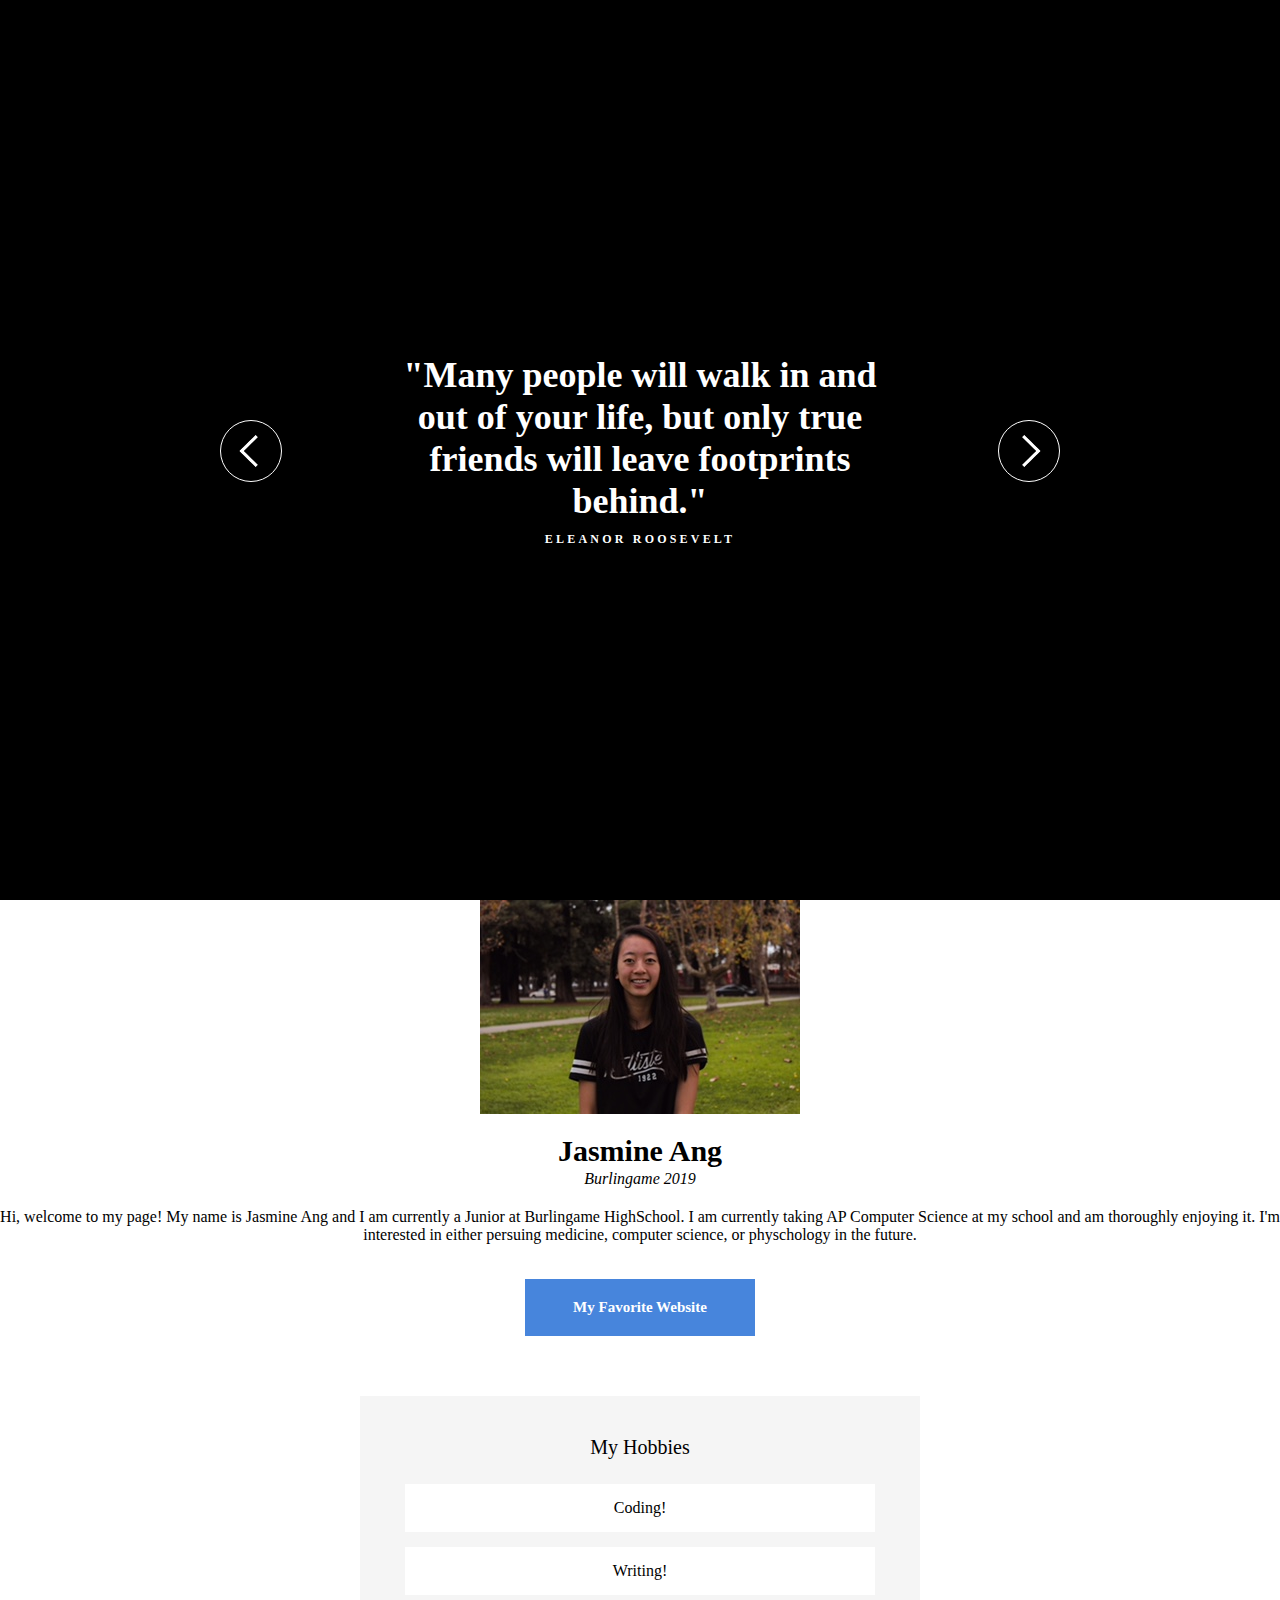
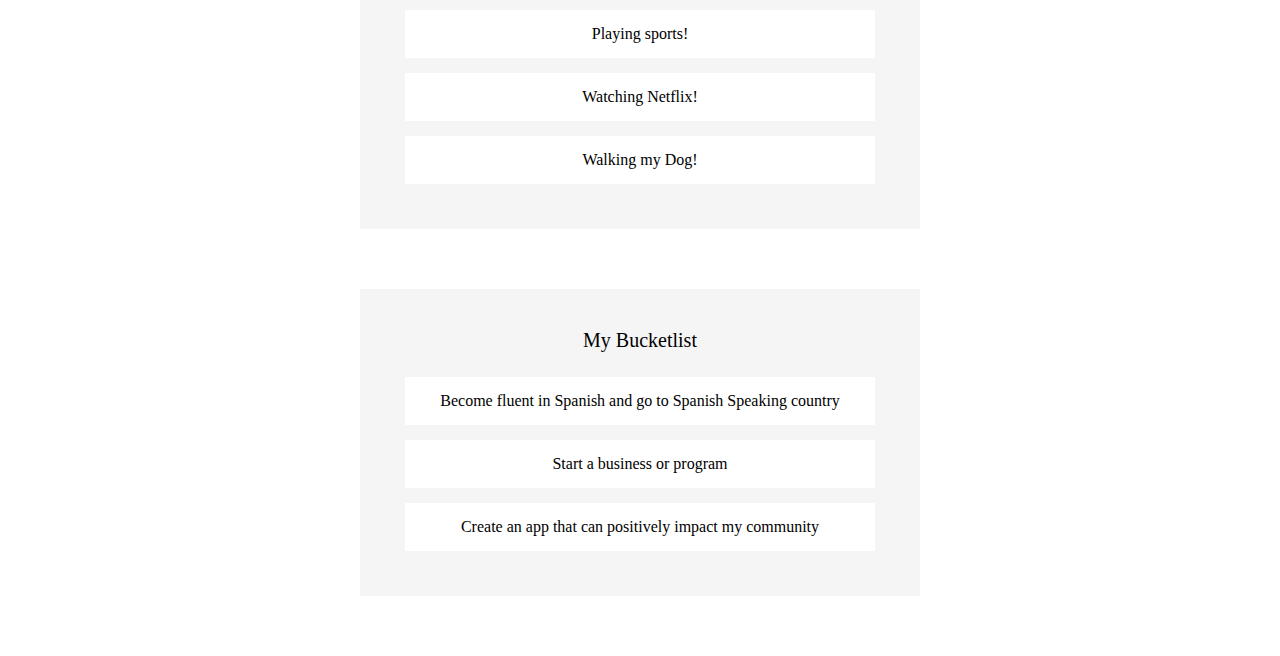
<file: index.html>
<html>
<head>
	<title>About Me</title>
	<link href='http://fonts.googleapis.com/css?family=Open+Sans:400,300,700,800' rel='stylesheet' type='text/css'>
	<link rel="stylesheet" type="text/css" href="assets/css/style.css" />
	<script src="http://ajax.googleapis.com/ajax/libs/jquery/1.11.0/jquery.min.js">
    </script>
	<script src = "js/script.js"></script>

</head>
<body>
	<!-- Carousel Section -->
    <section class = "section" id = "carousel-section"> 
        <div class = "carousel-container">
            <div id = "carousel">
                <div class = "carousel-item">
                    <div class = "quote">
                        "Many people will walk in and out of your life, but only true friends will leave footprints behind."
                        <div class = "author">
                            Eleanor Roosevelt  
                        </div>
                    </div>
                </div>
                <div class = "carousel-item">
                    <div class = "quote">
                        "Be who you are and say what you feel, because those who mind don't matter and those who matter don't mind."
                        <div class = "author">
                            Dr. Seuss
                        </div>
                    </div>
                </div>
                <div class = "carousel-item">
                    <div class = "quote">
                        “We May Encounter Many Defeats But We Must Not Be Defeated.”
                        <div class = "author">
                            Maya Angelou
                        </div>
                    </div>
                </div>
                <div class = "carousel-item">
                    <div class = "quote">
                        "Kindness is a language the blind can see and the death can hear."
                        <div class = "author">
                            Mark Twain
                        </div>
                    </div>
                </div>
                <div class = "carousel-item">
                    <div class = "quote">
                        "A best friend is like a four leaf clover: hard to find a lucky to have."
                        <div class = "author">
                            Anonymous
                        </div>
                    </div>
                </div>
            </div>

            <div id="carousel-prev">
                <img class="img-scaled" src="assets/img/arrowleft.png" />
            </div>
            <div id="carousel-next">
                <img class="img-scaled" src="assets/img/arrowright.png" />
            </div>
        </div>
    </section>

	<div id="container">
		<div id="thumbnail"><img src="assets/img/pic2.JPG"/></div> 
		<div id="header">Jasmine Ang </div>
		<div id="subheader">Burlingame 2019</div>
		<div id="description">Hi, welcome to my page! My name is Jasmine Ang and I am currently a Junior at Burlingame HighSchool. I am currently taking AP Computer Science at my school and am thoroughly enjoying it. I'm interested in either persuing medicine, computer science, or physchology in the future. </div>
		<a href="http://www.yourURL.com" target="_blank"><div id="link">My Favorite Website</div></a>
		<div class="list-container">
			<div class="list-title">My Hobbies</div>
			<div class="list-content">
				<div class="list-item">Coding!</div>
				<div class="list-item">Writing!</div>
				<div class="list-item">Playing sports!</div>
				<div class="list-item">Watching Netflix!</div>
                <div class="list-item">Walking my Dog!</div>
			</div>
		</div>
		<div class= "list-container">
			<div class="list-title">My Bucketlist</div>
			<div class="list-content">
			<div class= "list-item">Become fluent in Spanish and go to Spanish Speaking country</div>
			<div class= "list-item">Start a business or program</div>
            <div class= "list-item">Create an app that can positively impact my community</div>
	</div>
</body>
</html>
</file>
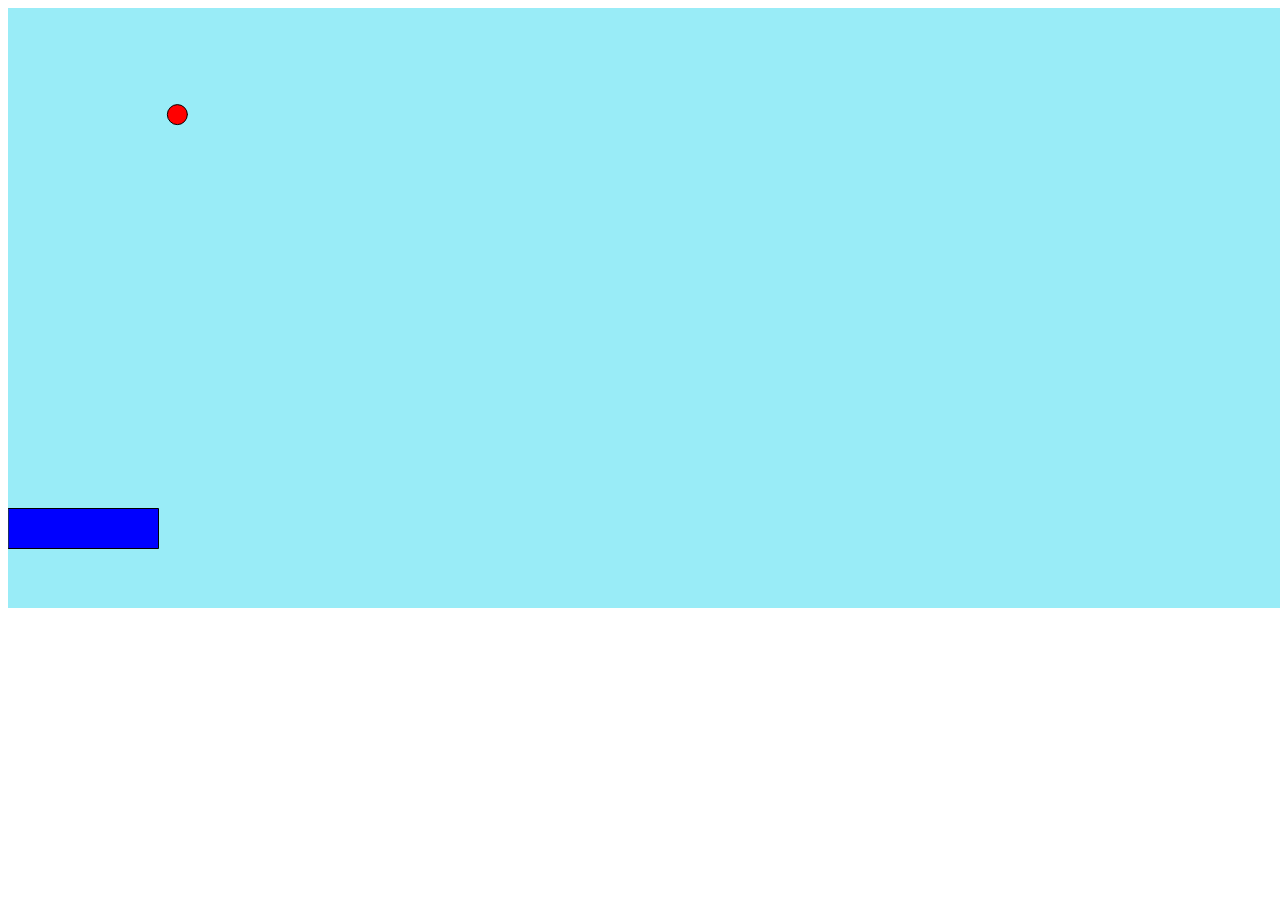
<file: Game1.html>
<!DOCTYPE html>

<html>



<head> 

	<script src="processing.min.js"> </script>

	<script type = "application/processing" data-processing-target="demoscreen">

		var x = 10; 
		var y = 50; 
		var dx = random (1,5); //number between 1 and 5 including 1 and 5 
		var dy = random (1,5);

		void draw () {
			size (1335, 600);
			background (153, 236, 247);

			fill (255, 0, 0);
			ellipse (x+dx, y+dy, 20, 20); //add dx so position is always changing (20 20 is the size of the circle)

			var width = 150; 
			var height = 40; 
			var ypos = 500; //we want y costant, x to change 
			fill (0, 0, 255);
			rect (mouseX, ypos, width, height); //to follow the cursor 

			x += dx; 
			y += dy; 

			if (x >= 1335 || x <= 0){
				dx = -dx; //make it change directions
			}
			if (y<=0){
				dy = -dy; 
			}

			if ( x>mouseX && x < mouseX+width && y>ypos && y< ypos+height){
				dx = -dx;
				dy = -dy;
			}

			PFont font;
			font = loadFont("FFScala.ttf");

			textFont(font);

			if (y>=600){
				fill(0,255,0);
				stroke(0,0,0);
				strokeWeight(20);
				textSize (100);
				text("GAME OVER", 510,300); 
			}
		}

		</script>
	</head>

	<body>
		<canvas id = "demoscreen"></canvas>
	</body>

	</html>
</file>
<file: assets/css/style.css>
/* You may use the following selectors, but it's not required. */

body {
	font-family: InaiMathi;
	margin: 0 auto;
	text-align: center;	
}

#header {
	font-size: 30px;
	font-weight: 700;
	padding: 20px 20px 2px 20px;
}

#subheader {
	font-style: italic;
	padding: 0px 20px 20px 20px; 
}

a {
	text-decoration: none;
}

#link {
	width: 200px;
	background-color: #8E44AD;
	font-color: #fff;
	font-weight: bold; 
	padding: 20px 15px;
	margin: 35px auto 20px;
}

#thumbnail imp {
	width: 200px;
	padding: : 20px 15px;
	margin: 35px auto 20px; 
}

#link {
	width: 200px;
	padding: 20px 15px;
	margin: 35px auto 20px;
	background-color: #4785dc;
	font-size: 15px;
	font-weight: bold;
	color: #fff;
}

.list-container{
	width: 500px;
	margin: 60px auto;
	padding: 30px;
	background-color: #f5f5f5;
}

.list-item{
	background-color: white;
	padding: 15px;
	margin: 15px;

}

.list-title{
	font-size: 20px;
	padding: 10px 50px 10px 50px;
}

/* carousel styles */ 
.section {
	background-color: black; 
}

.carousel-container {
	width: 960px;
	height: 100%;
	overflow: hidden;
	position: relative; 
	margin: 0 auto; 
}

#carousel {
	width: 4800px;
	height: 100%;
	margin-left: 0px;
	-webkit-transition: all 0.3s;

}

.carousel-item{
	width: 960px;
	position: relative; 
	height: 100%; 
	float: left; 
}
/* syling for the quotes and text in each section */ 
.quote {
	position: absolute;
	font-size: 36px;
	color: white;
	font-weight: 700;
	top: 50%;
	left: 50%;
	-webkit-transform: translateX(-50%) translateY(-50%);
	-moz-transform:translateX(-50%) translateY(-50%);
	transform: translateX(-50%) translateY(-50%);


}
.author {
	font-size: 12px;
	font-weight: 700;
	letter-spacing: .2rem;
	text-transform: uppercase; 
	margin-top: 10px;
	text-align: center;
}

#carousel-prev {
	position: absolute; 
	position: absolute;
    width: 40px;
    height: 40px;
    padding: 10px;
    left: 60px;
    top: 50%;
    margin-top: -30px;
    cursor: pointer;
    border-radius: 50%;
    border: 1px solid #fff;
    -webkit-transition: all 0.3s;
}

/* Styling for the carousel next button */
#carousel-next {
    position: absolute;
    width: 40px;
    height: 40px;
    padding: 10px;
    right: 60px;
    top: 50%;
    margin-top: -30px;
    cursor: pointer;
    border-radius: 50%;
    border: 1px solid #fff;
    -webkit-transition: all 0.3s;
}
.img-scaled {
	width: 100%;
	height: 100%;
}
}
</file>
